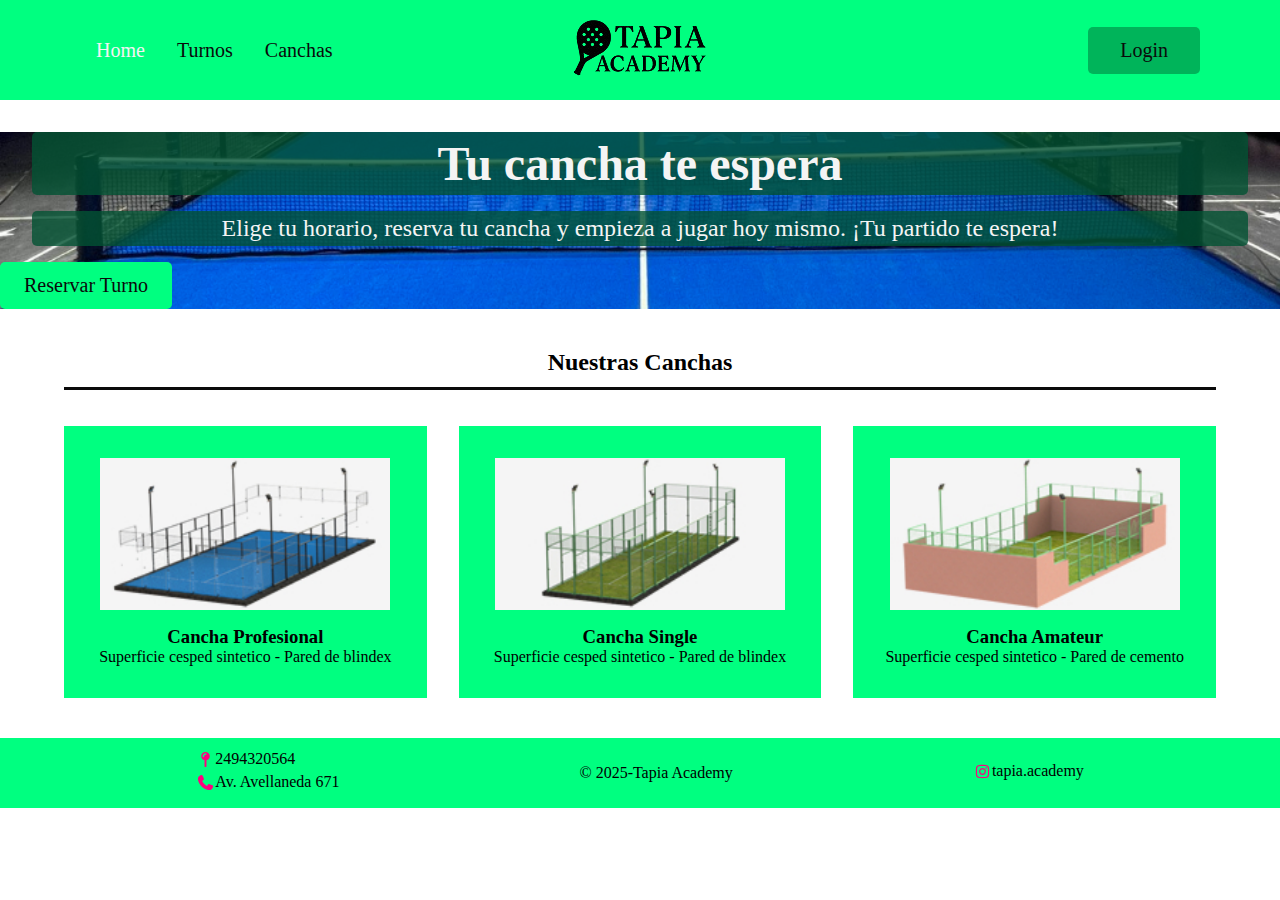
<file: index.html>
<!DOCTYPE html>
<html lang="en">

<head>
    <meta charset="UTF-8">
    <meta name="viewport" content="width=device-width, initial-scale=1.0">
    <title>Tapia Academy</title>
    <link rel="stylesheet" href="css/style.css">
    <link rel="stylesheet" href="css/home.css">
</head>

<body>
    <header>
        <div class="header">
            <nav>
                <ul>
                    <li><a href="index.html" class="active">Home</a></li>
                    <li><a href="turnos.html">Turnos</a></li>
                    <li><a href="canchas.html">Canchas</a></li>
                </ul>
            </nav>
            <img src="img/logo-padel.png" alt="academy logo" class="logo">
            <a href="#" class="btn-login">Login</a>
        </div>
    </header>
    <main>
        <section class="hero">
            <div class="hero-container">
                <h1>Tu cancha te espera</h1>
            </div>
            <div class="hero-container">
                <p>Elige tu horario, reserva tu cancha y empieza a jugar hoy mismo. ¡Tu partido te espera!</p>
            </div>
            <a href="" class="btn-hero">Reservar Turno</a>
        </section>
        <section class="court">
            <div class="court-container">
                <h2>Nuestras Canchas</h2>
                <div class="line"></div>
                <div class="grid">
                    <div class="cards">
                        <img src="img/court-1.jpg" alt="">
                        <h3>Cancha Profesional</h3>
                        <p>Superficie cesped sintetico - Pared de blindex</p>
                    </div>
                    <div class="cards">
                        <img src="img/court-2.jpg" alt="">
                        <h3>Cancha Single</h3>
                        <p>Superficie cesped sintetico - Pared de blindex</p>
                    </div>
                    <div class="cards">
                        <img src="img/court-3.jpg" alt="">
                        <h3>Cancha Amateur</h3>
                        <p>Superficie cesped sintetico - Pared de cemento</p>
                    </div>
                </div>
        </section>
    </main>
    <footer>
        <div class="footer">
            <div>
                <ul>
                    <li><img src="img/map-pin-solid-full.svg" alt="map-icon" class="img-footer"></li>
                    <li>2494320564</li>
                </ul>
                <ul>
                    <li><img src="img/phone-solid-full.svg" alt="phone-icon" class="img-footer"></li>
                    <li>Av. Avellaneda 671</li>
                </ul>
            </div>
            <p>© 2025-Tapia Academy</p>
            <div>
                <ul>
                    <li><img src="img/instagram-brands-solid-full.svg" alt="ig-icon" class="img-footer"></li>
                    <li>tapia.academy</li>
                </ul>
            </div>
        </div>
    </footer>
</body>

</html>
</file>
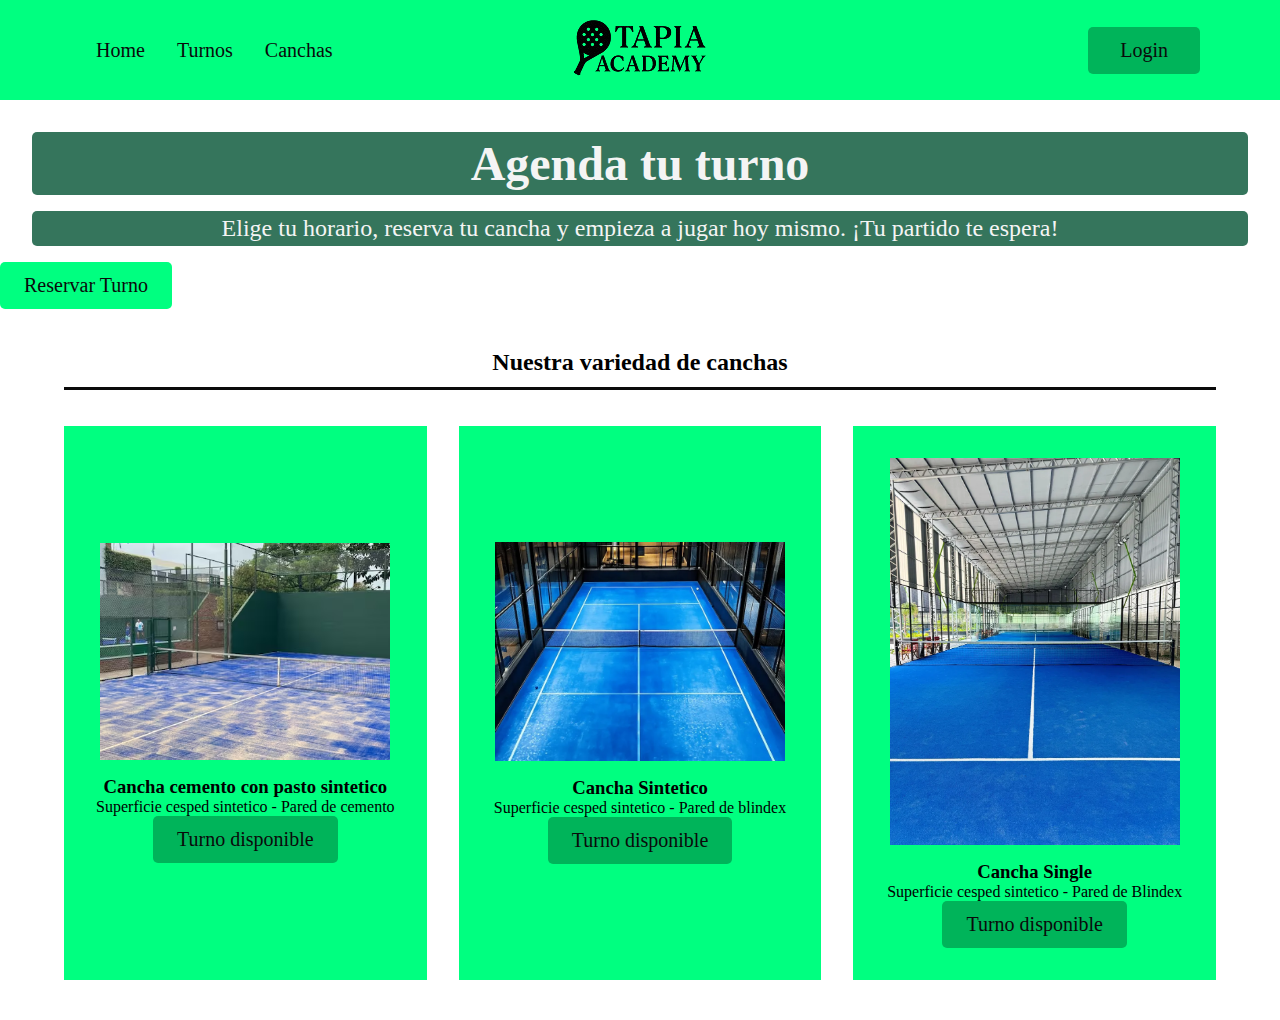
<file: cancha.html>
<!DOCTYPE html>
<html lang="en">
<head>
    <meta charset="UTF-8">
    <meta name="viewport" content="width=device-width, initial-scale=1.0">
    <link rel="stylesheet" href="/css/style.css">
    <title>cancha</title>
</head>
<body>
    <header>
        <div class="header">
            <nav>
                <ul>
                    <li><a href="index.html">Home</a></li>
                    <li><a href="#">Turnos</a></li>
                    <li><a href="cancha.html">Canchas</a></li>
                </ul>
            </nav>
            <img src="img/logo-padel.png" alt="academy logo" class="logo">
            <a href="#" class="btn-login">Login</a>
        </div>
    </header>

     <main>
        <section class="hero">
            <div class="hero-container">
                <h1>Agenda tu turno</h1>
            </div>
            <div class="hero-container">
                <p>Elige tu horario, reserva tu cancha y empieza a jugar hoy mismo. ¡Tu partido te espera!</p>
            </div>
            <a href="" class="btn-hero">Reservar Turno</a>
        </section>

       
        <section class="court">
            <div class="court-container">
                <h2>Nuestra variedad de canchas</h2>
                <div class="line"></div>
                <div class="grid">
                    <div class="cards">
                        <img src="img/cancha_cemento.avif" alt="">
                        <h3>Cancha cemento con pasto sintetico</h3>
                        <p>Superficie cesped sintetico - Pared de cemento</p>
                        <a class="btn-cancha" href="">Turno disponible</a>
                        
                    </div>
                    <div class="cards">
                        <img src="img/cancha_sintetico.webp" alt="">
                        <h3>Cancha Sintetico </h3>
                        <p>Superficie cesped sintetico - Pared de blindex</p>
                        <a  class="btn-cancha" href="">Turno disponible</a>
                        
                    </div><div class="cards">
                        <img src="img/cancha_single.webp" alt="">
                        <h3>Cancha Single</h3>
                        <p>Superficie cesped sintetico - Pared de Blindex</p>
                        <a class="btn-cancha">Turno disponible</a>
                        
                </div>
            </div>
        </section>
    
    
</body>
</html>
</file>
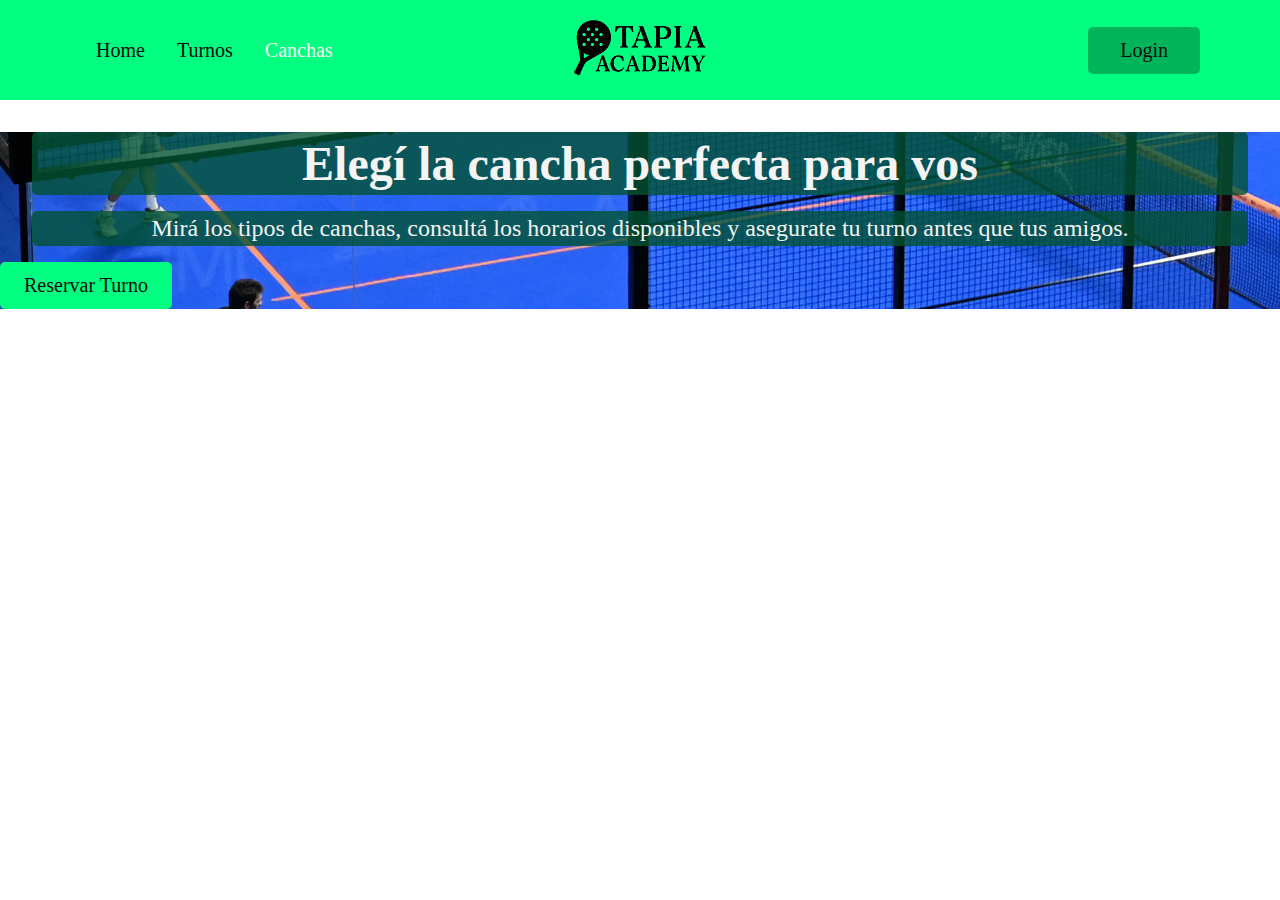
<file: canchas.html>
<!DOCTYPE html>
<html lang="en">

<head>
    <meta charset="UTF-8">
    <meta name="viewport" content="width=device-width, initial-scale=1.0">
    <title>Tapia Academy</title>
    <link rel="stylesheet" href="css/style.css">
    <link rel="stylesheet" href="css/canchas.css">
</head>

<body>
    <header>
        <div class="header">
            <nav>
                <ul>
                    <li><a href="index.html">Home</a></li>
                    <li><a href="turnos.html">Turnos</a></li>
                    <li><a href="canchas.html" class="active">Canchas</a></li>
                </ul>
            </nav>
            <img src="img/logo-padel.png" alt="academy logo" class="logo">
            <a href="#" class="btn-login">Login</a>
        </div>
    </header>
    <main>
        <section class="hero">
            <div class="hero-container">
                <h1>Elegí la cancha perfecta para vos</h1>
            </div>
            <div class="hero-container">
                <p>Mirá los tipos de canchas, consultá los horarios disponibles y asegurate tu turno antes que tus amigos.</p>
            </div>
            <a href="" class="btn-hero">Reservar Turno</a>
        </section>
    </main>
</body>

</html>
</file>
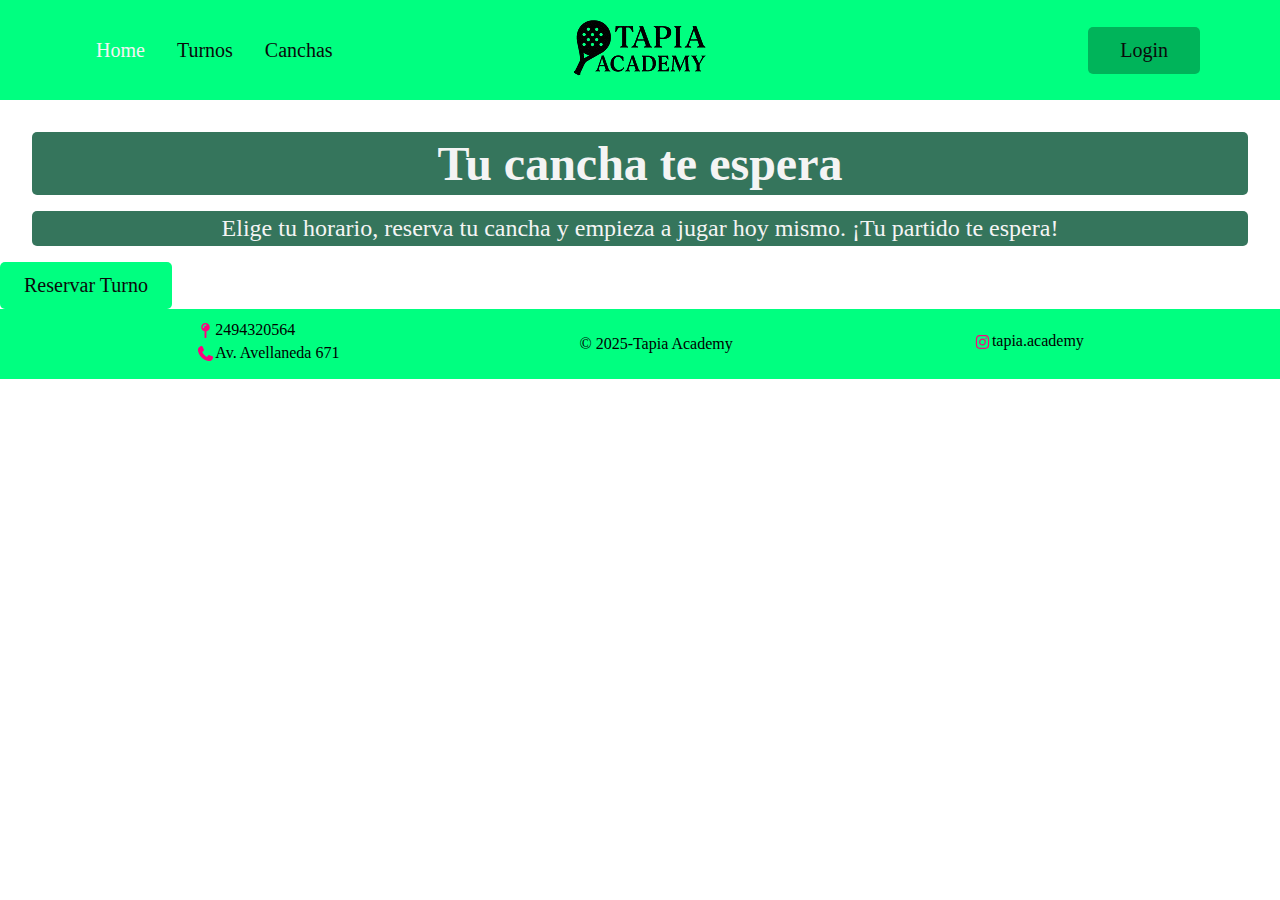
<file: turnos.html>
<!DOCTYPE html>
<html lang="en">

<head>
    <meta charset="UTF-8">
    <meta name="viewport" content="width=device-width, initial-scale=1.0">
    <title>Tapia Academy</title>
    <link rel="stylesheet" href="css/style.css">
</head>

<body>
    <header>
        <div class="header">
            <nav>
                <ul>
                    <li><a href="#" class="active">Home</a></li>
                    <li><a href="#">Turnos</a></li>
                    <li><a href="#">Canchas</a></li>
                </ul>
            </nav>
            <img src="img/logo-padel.png" alt="academy logo" class="logo">
            <a href="#" class="btn-login">Login</a>
        </div>
    </header>
    <main>
        <section class="hero">
            <div class="hero-container">
                <h1>Tu cancha te espera</h1>
            </div>
            <div class="hero-container">
                <p>Elige tu horario, reserva tu cancha y empieza a jugar hoy mismo. ¡Tu partido te espera!</p>
            </div>
            <a href="" class="btn-hero">Reservar Turno</a>
        </section>
    </main>
    <footer>
        <div class="footer">
            <div>
                <ul>
                    <li><img src="img/map-pin-solid-full.svg" alt="map-icon" class="img-footer"></li>
                    <li>2494320564</li>
                </ul>
                <ul>
                    <li><img src="img/phone-solid-full.svg" alt="phone-icon" class="img-footer"></li>
                    <li>Av. Avellaneda 671</li>
                </ul>
            </div>
            <p>© 2025-Tapia Academy</p>
            <div>
                <ul>
                    <li><img src="img/instagram-brands-solid-full.svg" alt="ig-icon" class="img-footer"></li>
                    <li>tapia.academy</li>
                </ul>
            </div>
        </div>
    </footer>
</body>

</html>
</file>
<file: css/home.css>
/* BG HERO IMG */
.hero {
    background-image: url(../img/hero.jpg);
    background-size: cover;
    background-position: center bottom;
}

/* COURT */
.court{
    padding-top: 2.5rem;
    margin: 0rem 4rem;  
    padding-bottom: 2.5rem;
    text-align: center;  
}

.grid{
    display: flex;
    justify-content: space-evenly;
    padding-top: 2rem;
    gap: 2rem;
}

.line {
    display: inline-block;
    background-color: var(--color-base);
    width: 100%;
    height: 3px;
}

.cards {
    display: flex;
    flex-direction: column;
    justify-content: center;
    align-items: center;
    background-color: var(--color-primary);
    width: 100%;
    padding-bottom: 2rem;
}

.cards img {
    margin-top: 2rem;
    margin-bottom: 1rem;
    width: 80%;
}
</file>
<file: css/canchas.css>
/* BG HERO IMG */
.hero {
    background-image: url(../img/hero-3.jpg);
    background-size: cover;
    background-position: center;
}

.court-container {
    max-width: 1200px;
    margin: 0 auto;
    padding: 40px 20px;
}

.court-container h2 {
    text-align: center;
    margin-bottom: 20px;
}

.grid {
    display: flex;
    gap: 30px;
    justify-content: center;
    flex-wrap: wrap;
}

.cards {
    background: #7ded61;
    border-radius: 12px;
    box-shadow: 0 2px 8px rgba(0,0,0,0.08);
    padding: 20px;
    width: 300px;
    text-align: center;
    transition: box-shadow 0.2s;
}

.cards img {
    width: 100%;
    height: 180px;
    object-fit: cover;
    border-radius: 8px;
    margin-bottom: 15px;
}

.cards h3 {
    margin: 10px 0 8px 0;
    font-size: 1.2em;
}

.cards p {
    color: #555;
    margin-bottom: 18px;
}

.btn-cancha {
    display: inline-block;
    padding: 10px 24px;
    background: #010509;
    color: #fff;
    border-radius: 6px;
    text-decoration: none;
    font-weight: bold;
    transition: background 0.2s;
    border: none;
    cursor: pointer;
}

.btn-cancha:hover {
    background: #7dee9a;
}
</file>
<file: css/style.css>
/* :ROOT */
@import url(root.css);
/* RESET */
@import url(reset.css);
/* HEADER */
@import url(header.css);
/* SECTION HERO */
<<<<<<< HEAD
@import url(hero.css);
/* SECTION FOOTER */
@import url(footer.css);
=======

.hero {
    display: flex;
    flex-direction: column;
    justify-content: center;
    align-items: center;
    padding-top: 2.5rem;
    margin: 0rem 4rem;
    background-image: url(../img/hero.jpg);
    background-size: cover;
    background-position: center ;
    min-height: 450px;
}

.hero-container {
    min-height: 100%;
    margin: 0 2rem 1rem 2rem;
    padding: 0.25rem 2rem;
    background-color: #025233cc;
    display: flex;
    flex-direction: column;
    justify-content: space-between;
    align-items: center;
    height: 100%;
    border-radius: 5px;
}

.hero h1 {
    color: var(--color-secondary);
    font-size: var(--size-large);
}

.hero p {
    color: var(--color-secondary);
    font-size: 1.5rem;
}

.btn-hero {
    display: inline-block;
    padding: 0.75rem 1.5rem;
    background-color: var(--color-primary);
    color: var(--color-base);
    text-decoration: none;
    border-radius: 5px;
    transition: transform 0.2s, box-shadow 0.2s;
    font-size: var(--size-medium);
}

.btn-hero:hover {
    background-color: var(--color-tertiary);
    color: var(--color-secondary);
    transform: translateY(-3px);
    box-shadow: 0 6px 12px rgba(0,0,0,0.2);
}
.btn-cancha {
    display: inline-block;
    padding: 0.75rem 1.5rem;
    background-color: var(--color-hover);
    color: var(--color-base);
    text-decoration: none;
    border-radius: 5px;
    transition: transform 0.2s, box-shadow 0.2s;
    font-size: var(--size-medium);
}

.btn-cancha:hover {
    background-color: var(--color-tertiary);
    color: var(--color-secondary);
    transform: translateY(-3px);
    box-shadow: 0 6px 12px rgba(0,0,0,0.2);
}

/* SECTION COURT */

.court{
    padding-top: 2.5rem;
    margin: 0rem 4rem;  
    padding-bottom: 2.5rem;
    text-align: center;  
}

.grid{
    display: flex;
    justify-content: space-evenly;
    padding-top: 2rem;
    gap: 2rem;
}

.line {
    display: inline-block;
    background-color: var(--color-base);
    width: 100%;
    height: 3px;
}

.cards {
    display: flex;
    flex-direction: column;
    justify-content: center;
    align-items: center;
    background-color: var(--color-primary);
    width: 100%;
    padding-bottom: 2rem;
}

.cards img {
    margin-top: 2rem;
    margin-bottom: 1rem;
    width: 80%;
}

/* FOOTER */
footer {
    display: flex;
    justify-content: center;
    align-items: center;
    padding: 0 5rem;
    background-color: var(--color-primary);
    height: 70px;
}

.footer {
    display: flex;
    gap: 15rem;
    align-items: center;
}

.footer div ul {
    display: flex;
}

.footer div ul li {
    list-style: none;
}

.img-footer {
    width: 1.2rem;
}
>>>>>>> 996e776382c0043fbe708488d30a93282705eeff
</file>
